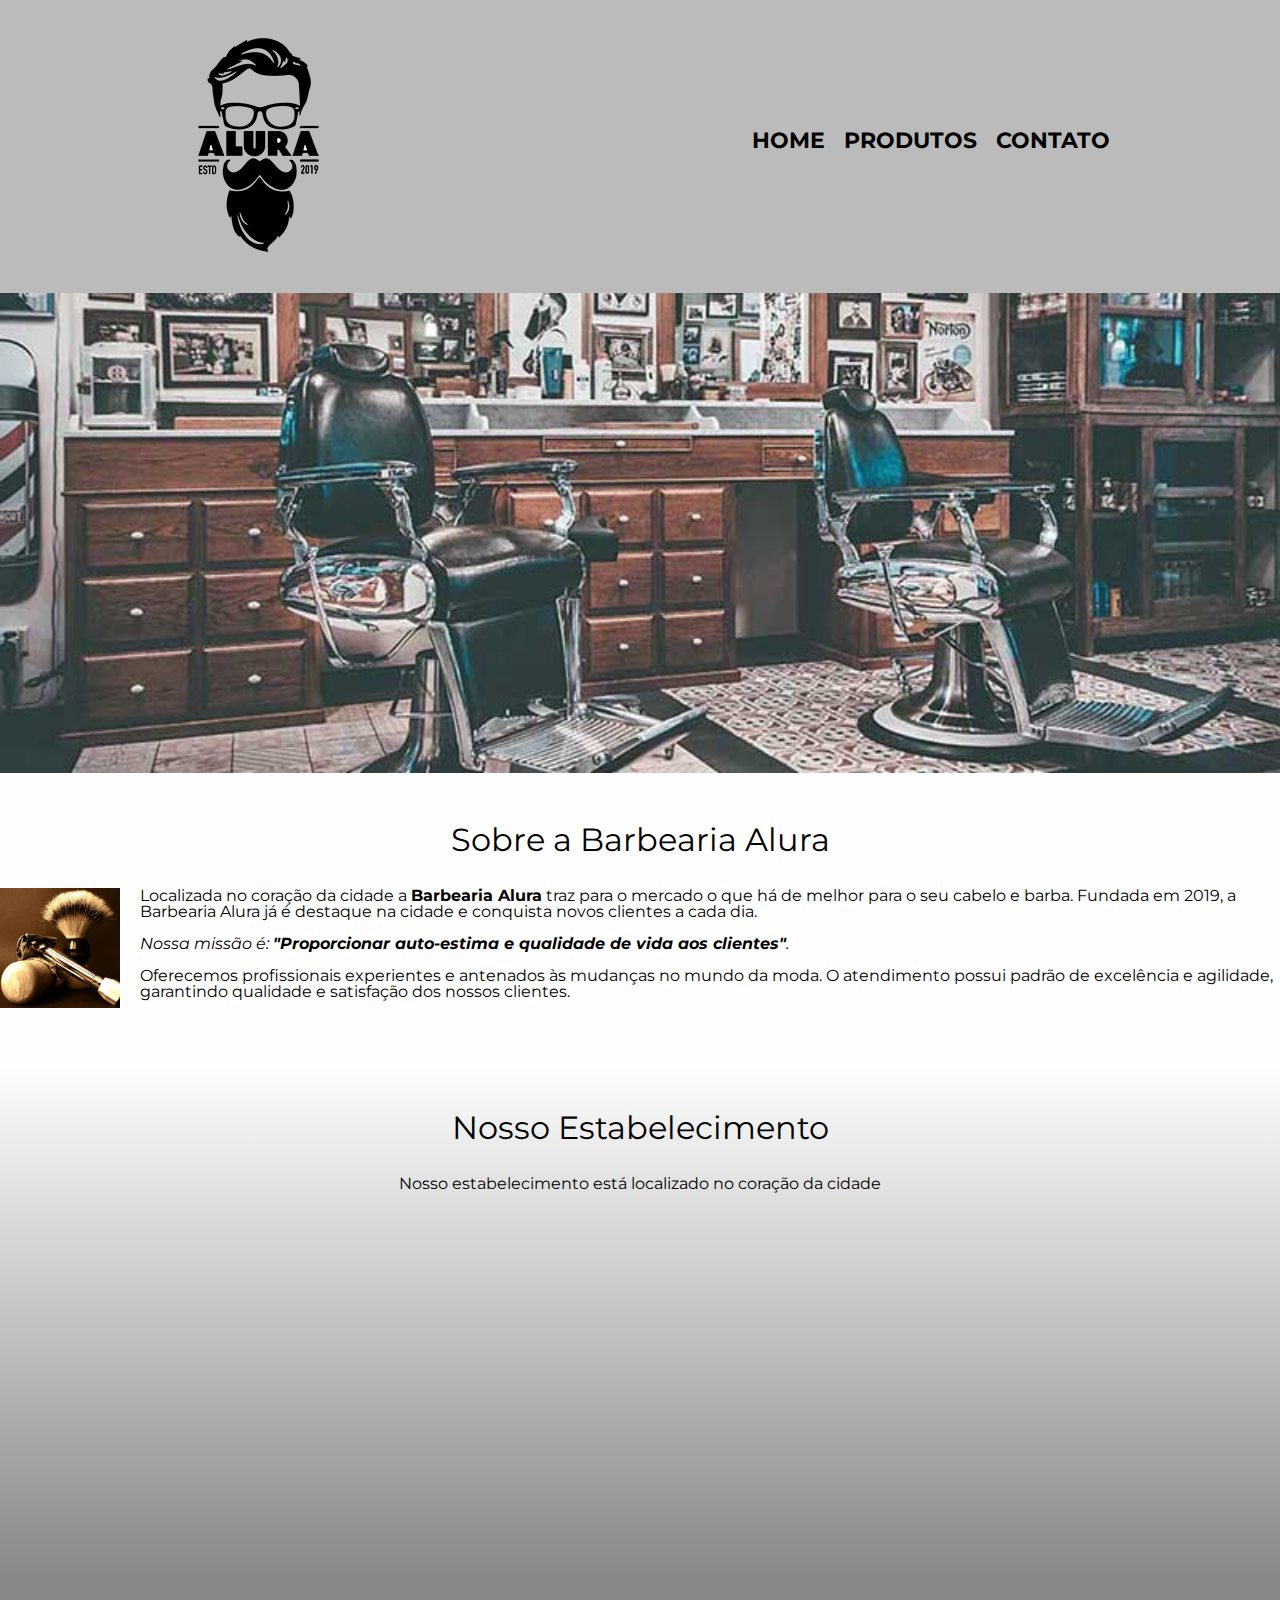
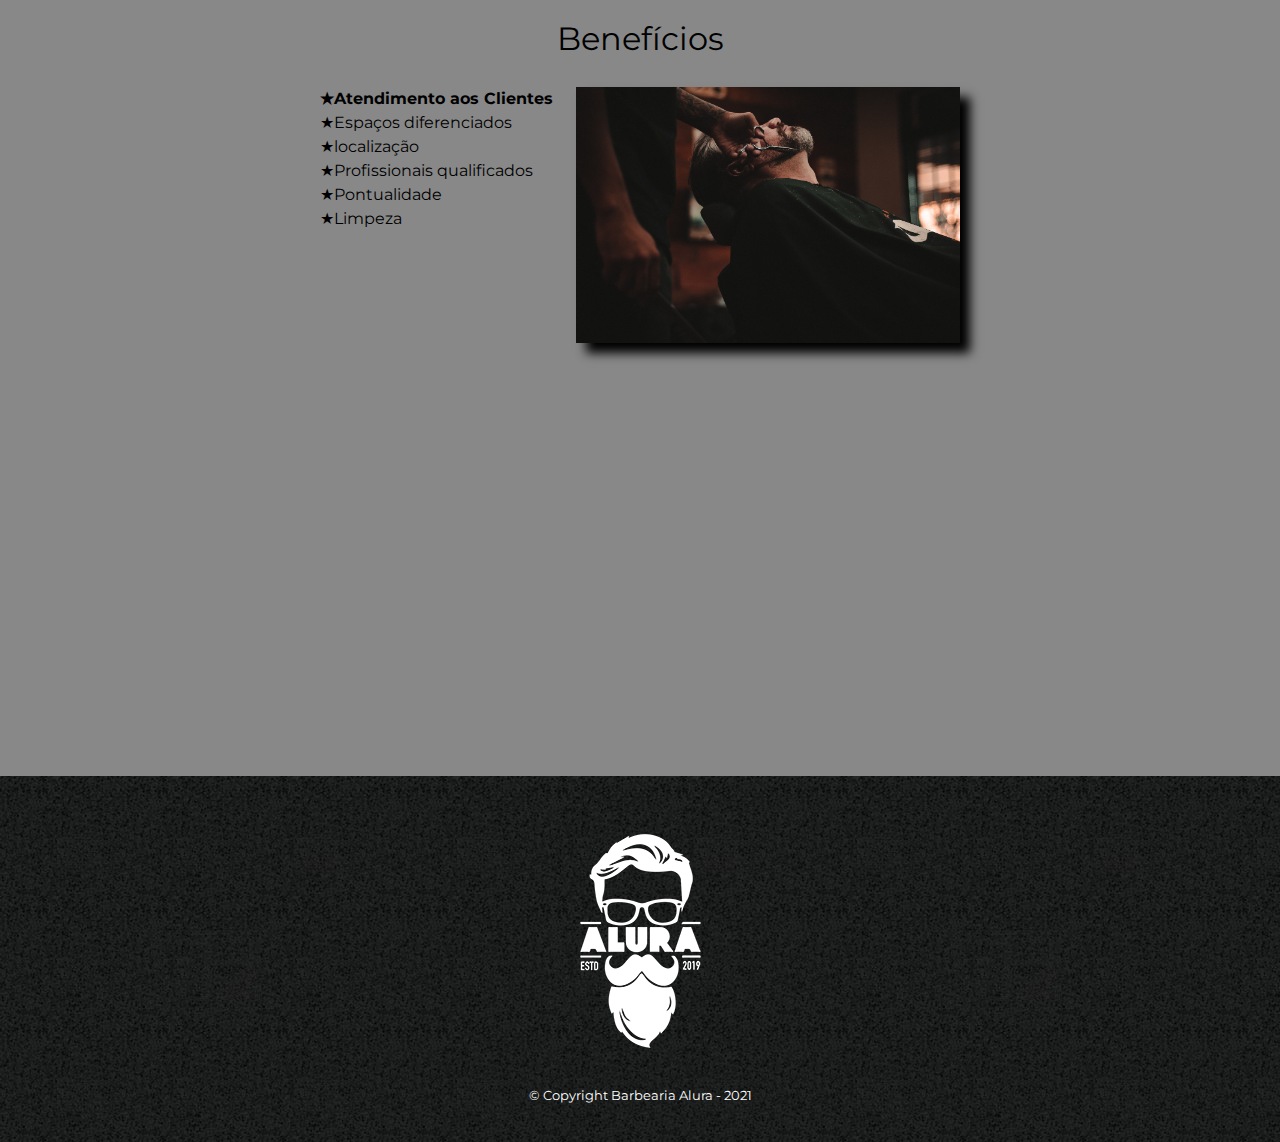
<file: index.html>
<!DOCTYPE html>
<html lang="pt-br">
    <head>
        <meta charset="UTF-8">
        <meta name="viewport" content="width=device-width">
        <title>Barbearia Alura</title>
        <link rel="stylesheet" href="css/reset.css">
        <link rel="stylesheet" href="css/style.css">
        <link rel="preconnect" href="https://fonts.googleapis.com">
        <link rel="preconnect" href="https://fonts.gstatic.com" crossorigin>
        <link href="https://fonts.googleapis.com/css2?family=Montserrat:wght@300&display=swap" rel="stylesheet"> 
 
    </head>
    <body>
        <header>
            <div class="caixa">
                <h1><img src="images/logo.png"></h1>
                
                <nav>
                    <ul>
                        <li><a href="index.html">Home</a></li>
                        <li><a href="produtos.html">Produtos</a></li>
                        <li><a href="contato.html">Contato</a></li>
                    </ul>
                </nav>
            </div>
        </header>

        <img class="banner" src="images/banner.jpg">

        <main>
            <section class="principal">
                <h2 class="titulo-principal">Sobre a Barbearia Alura</h2>

                <img class="utensilios" src="images/utensilios.jpg" alt="Utensilios de um barbeiro">
                
                <p>Localizada no coração da cidade a <strong>Barbearia Alura</strong> traz para o mercado o que há de melhor para o seu cabelo e barba. Fundada em 2019, a Barbearia Alura já é destaque na cidade e conquista novos clientes a cada dia.</p>
                
                <p id="missao"><em>Nossa missão é: <strong>"Proporcionar auto-estima e qualidade de vida aos clientes"</strong>.</em></p>
                
                <p>Oferecemos profissionais experientes e antenados às mudanças no mundo da moda. O atendimento possui padrão de excelência e agilidade, garantindo qualidade e satisfação dos nossos clientes.</p>
            </section>

            <section class="mapa">
                <h3 class="titulo-principal">Nosso Estabelecimento</h3>
                <p>Nosso estabelecimento está localizado no coração da cidade</p>
                <div class="mapa-conteudo">
                    <iframe src="https://www.google.com/maps/embed?pb=!1m18!1m12!1m3!1d3656.4485981308762!2d-46.634653385042014!3d-23.588239368470475!2m3!1f0!2f0!3f0!3m2!1i1024!2i768!4f13.1!3m3!1m2!1s0x94ce5a2b2ed7f3a1%3A0xab35da2f5ca62674!2sCaelum%20-%20Escola%20de%20Tecnologia!5e0!3m2!1spt-BR!2sbr!4v1625455390612!5m2!1spt-BR!2sbr" width="100%" height="300" style="border:0;" allowfullscreen="" loading="lazy"></iframe>
                </div>
            </section>
            
            <section class="beneficios">
                <h3 class="titulo-principal">Benefícios</h3>
                
                <div class="conteudo-beneficios">
                    <ul class="lista-beneficios">
                        <li class="itens">Atendimento aos Clientes</li>
                        <li class="itens">Espaços diferenciados</li>
                        <li class="itens">localização</li>
                        <li class="itens">Profissionais qualificados</li>
                        <li class="itens">Pontualidade</li>
                        <li class="itens">Limpeza</li>
                    </ul><img class="imagem-beneficios" src="images/beneficios.jpg">
                    
                </div>
                <div class="video">
                    <iframe width="100%" height="315" src="https://www.youtube.com/embed/wcVVXUV0YUY" title="YouTube video player" frameborder="0" allow="accelerometer; autoplay; clipboard-write; encrypted-media; gyroscope; picture-in-picture" allowfullscreen></iframe>
                </div>
            </section>
        </main>

        <footer>
            <img src="images/logo-branco.png">
            <p class="copyright">&copy Copyright Barbearia Alura - 2021</p>
        </footer>
    </body>
</html>
</file>
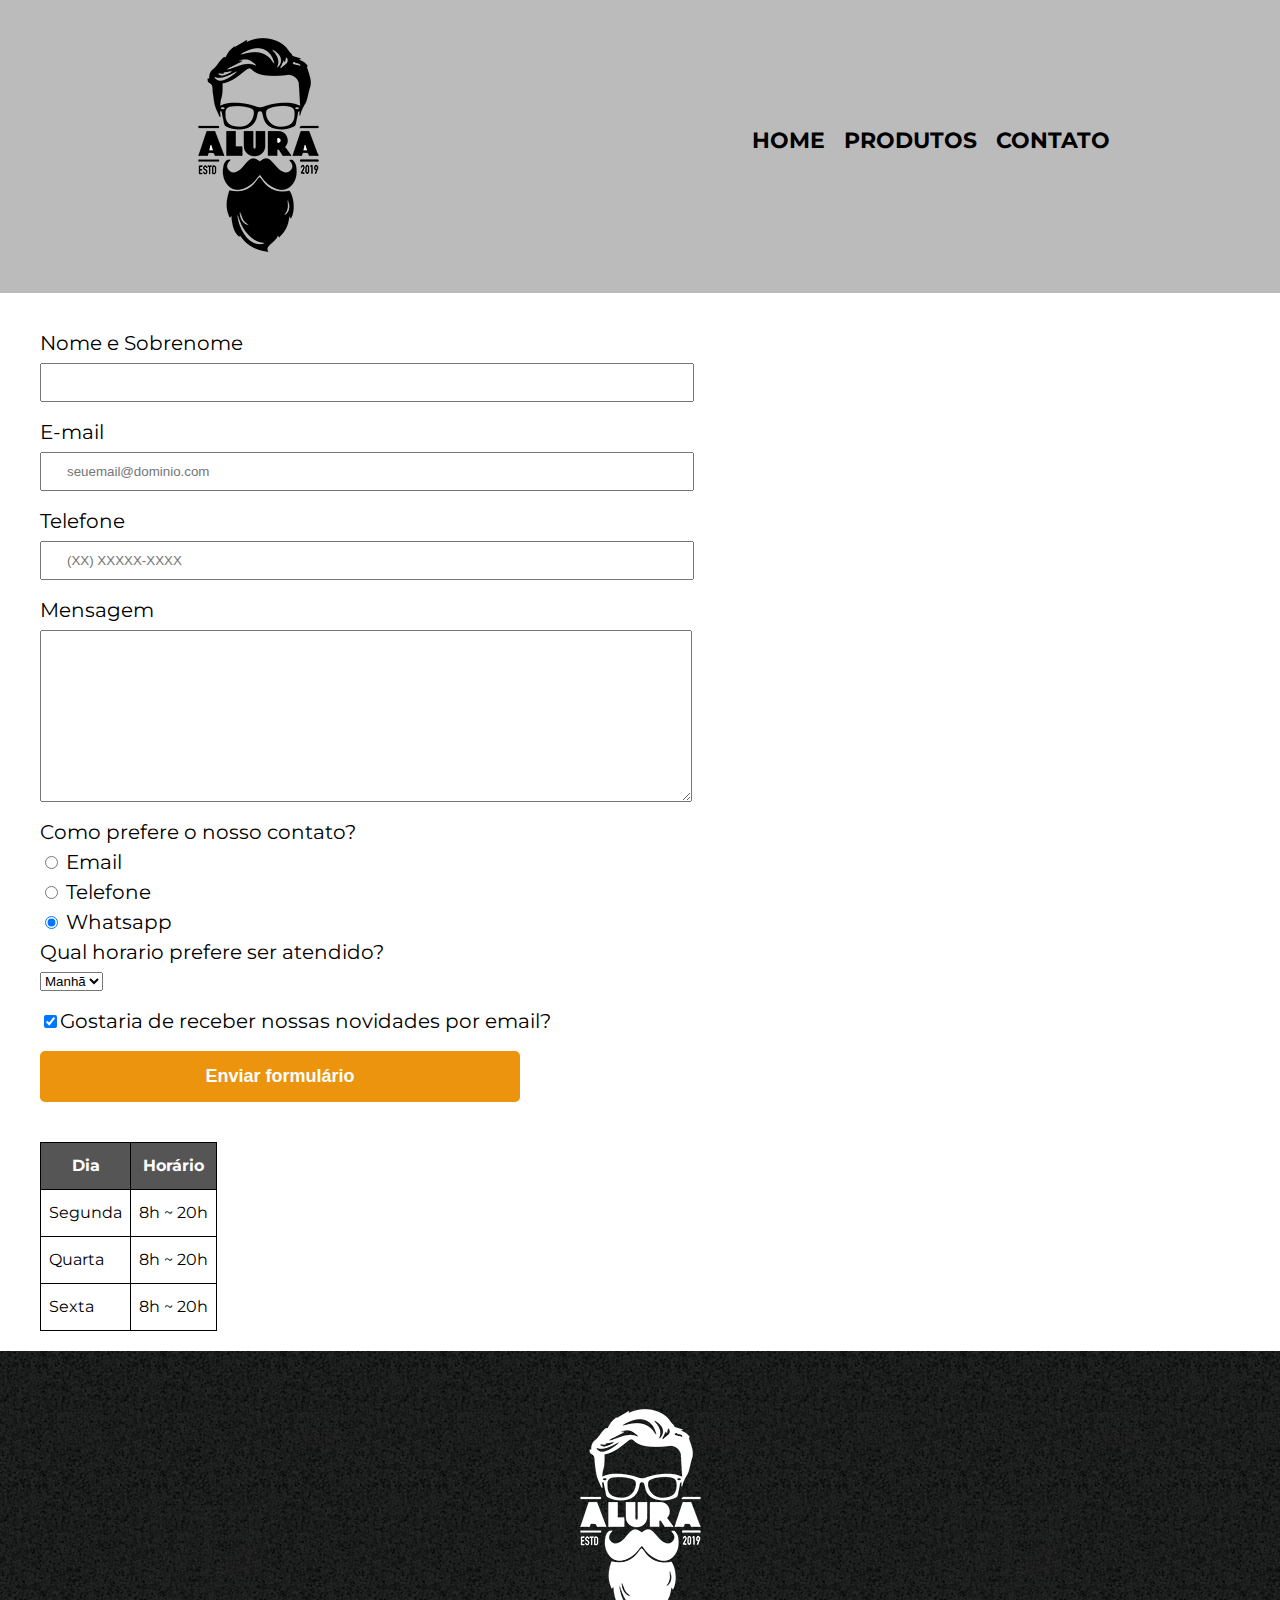
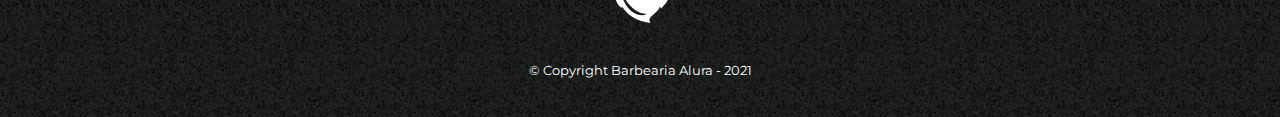
<file: contato.html>
<!DOCTYPE html>
<html lang="pt-br">
    <head>
        <meta charset="UTF-8">
        <meta name="viewport" content="width=device-width, initial-scale=1.0">
        <title>Contato</title>
        <link rel="stylesheet" href="css/reset.css">
        <link rel="stylesheet" href="css/style.css">
        <link rel="preconnect" href="https://fonts.googleapis.com">
        <link rel="preconnect" href="https://fonts.gstatic.com" crossorigin>
        <link href="https://fonts.googleapis.com/css2?family=Montserrat:wght@300&display=swap" rel="stylesheet">
    </head>
    <body>
        <header>
            <div class="caixa">
                <h1><img src="images/logo.png" alt="Logo da Barbearia Alura"></h1>
                
                <nav>
                    <ul>
                        <li><a href="index.html">Home</a></li>
                        <li><a href="produtos.html">Produtos</a></li>
                        <li><a href="contato.html">Contato</a></li>
                    </ul>
                </nav>
            </div>
        </header>

        <main>
            <form>
                <label for="nomesobrenome">Nome e Sobrenome</label>
                <input type="text" id="nomesobrenome" class="input-padrao" required>

                <label for="email">E-mail</label>
                <input type="email" id="email" class="input-padrao" required placeholder="seuemail@dominio.com">

                <label for="telefone">Telefone</label>
                <input type="tel" id="telefone" class="input-padrao" required placeholder="(XX) XXXXX-XXXX">

                <label for="mensagem">Mensagem</label>
                <textarea cols="70" rows="10" id="mensagem" class="input-padrao" required></textarea>

                <fieldset>
                    <legend>Como prefere o nosso contato?</legend>
                    <label for="radio-email"><input type="radio" name="contato" value="email" id="radio-email"> Email</label>
                    
                    
                    <label for="radio-telefone"><input type="radio" name="contato" value="telefone" id="radio-telefone"> Telefone</label>
                    
                    
                    <label for="radio-whatsapp"><input type="radio" name="contato" value="whatsapp" id="radio-whatsapp" checked> Whatsapp</label>
                    
                </fieldset>
                <fieldset>
                    <legend>Qual horario prefere ser atendido?</legend>
                    <select>
                        <option>Manhã</option>
                        <option>Tarde</option>
                        <option>Noite</option>
                    </select>
                </fieldset>

                <label class="checkbox"><input type="checkbox" checked>Gostaria de receber nossas novidades por email?</label>

                <input type="submit" value="Enviar formulário" class="enviar">
            </form>

            <table>
                <thead>
                    <tr>
                        <th>Dia</th>
                        <th>Horário</th>
                    </tr>
                </thead>
                <tbody>
                    <tr>
                        <td>Segunda</td>
                        <td>8h ~ 20h</td>
                    </tr>
                    <tr>
                        <td>Quarta</td>
                        <td>8h ~ 20h</td>
                    </tr>
                    <tr>
                        <td>Sexta</td>
                        <td>8h ~ 20h</td>
                    </tr>
                </tbody>
            </table>
        </main>

        <footer>
            <img src="images/logo-branco.png" alt="Logo da Barbearia Alura">
            <p class="copyright">&copy Copyright Barbearia Alura - 2021</p>
        </footer>
    </body>
</html>
</file>
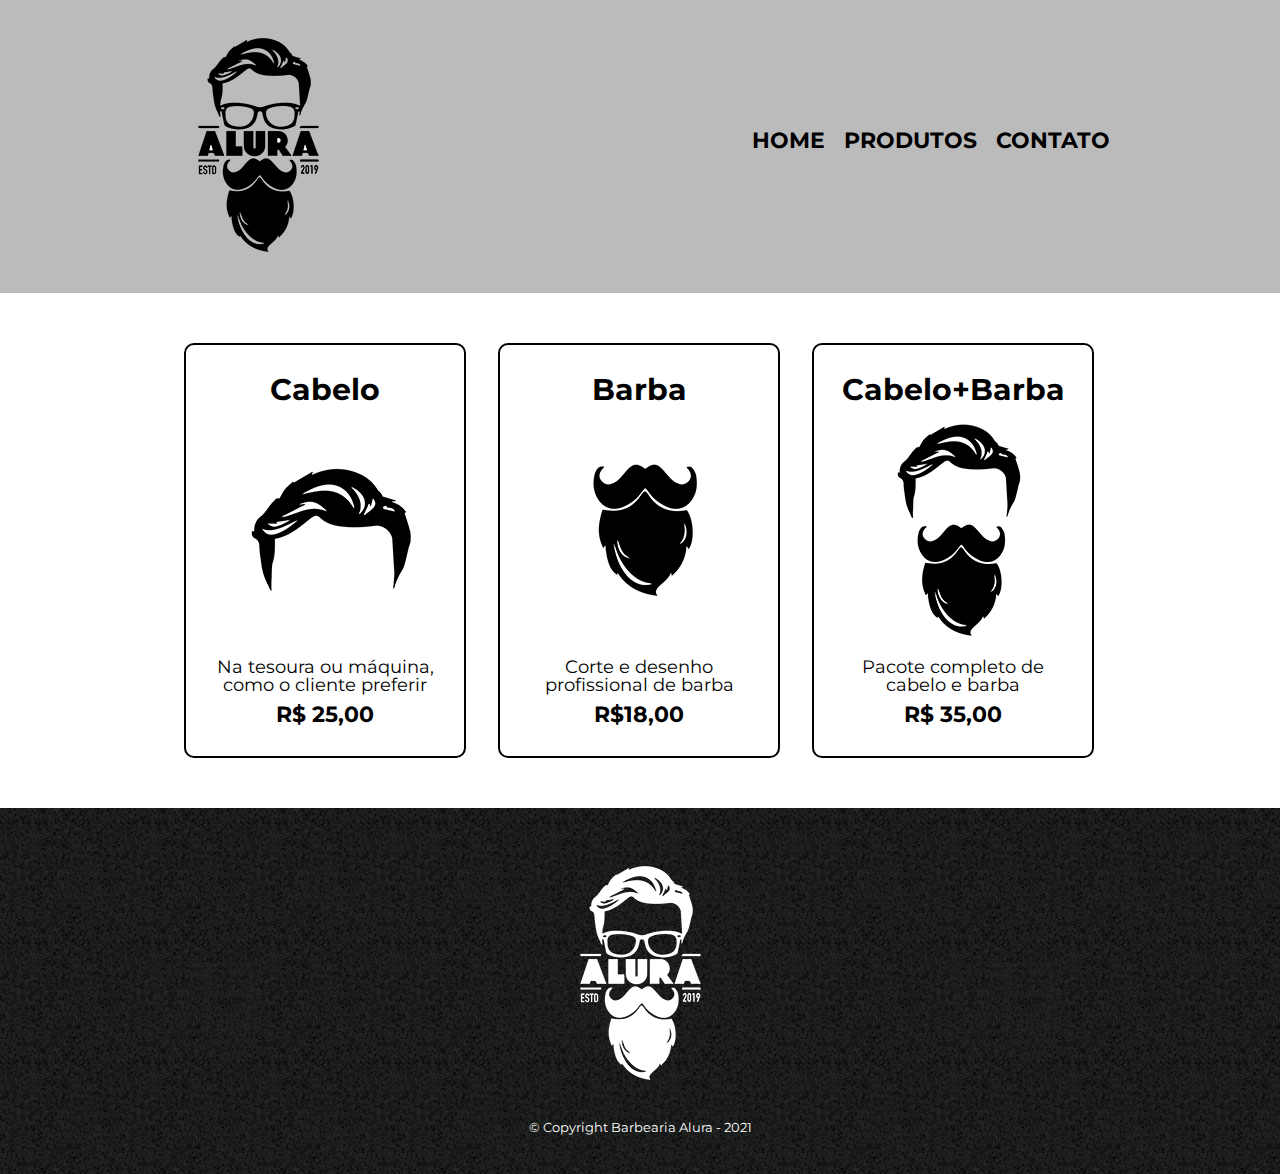
<file: produtos.html>
<!DOCTYPE html>
<html lang="pt-br">
    <head>
        <meta charset="UTF-8">
        <meta name="viewport" content="width=device-width, initial-scale=1.0">
        <title>Produtos</title>
        <link rel="stylesheet" href="css/reset.css">
        <link rel="stylesheet" href="css/style.css">
        <link rel="preconnect" href="https://fonts.googleapis.com">
        <link rel="preconnect" href="https://fonts.gstatic.com" crossorigin>
        <link href="https://fonts.googleapis.com/css2?family=Montserrat:wght@300&display=swap" rel="stylesheet">
    </head>
    <body>
        <header>
            <div class="caixa">
                <h1><img src="images/logo.png"></h1>
                
                <nav>
                    <ul>
                        <li><a href="index.html">Home</a></li>
                        <li><a href="produtos.html">Produtos</a></li>
                        <li><a href="contato.html">Contato</a></li>
                    </ul>
                </nav>
            </div>
        </header>

        <main>
            <ul class="produtos">
                <li>
                    <h2>Cabelo</h2>
                    <img src="images/cabelo.jpg">
                    <p class="produto-descricao">Na tesoura ou máquina, como o cliente preferir</p>
                    <p class="produto-preco">R$ 25,00</p>
                </li>
                <li>
                    <h2>Barba</h2>
                    <img src="images/barba.jpg">
                    <p class="produto-descricao">Corte e desenho profissional de barba</p>
                    <p class="produto-preco">R$18,00</p>
                </li>
                <li>
                    <h2>Cabelo+Barba</h2>
                    <img src="images/cabelo+barba.jpg">
                    <p class="produto-descricao">Pacote completo de cabelo e barba</p>
                    <p class="produto-preco">R$ 35,00</p>
                </li>
        </ul>
        </main>

        <footer>
            <img src="images/logo-branco.png">
            <p class="copyright">&copy Copyright Barbearia Alura - 2021</p>
        </footer>
    </body>
</html>
</file>
<file: css/style.css>
body{
    font-family: 'Montserrat', sans-serif;
}

header{
    background-color: #bbbbbb;
    padding: 20px 0px;
}

.caixa{
    position: relative;
    width: 940px;
    margin: 0 auto;
}

nav{
    position: absolute;
    top: 110px;
    right: 0px;
}
nav li{
    display: inline;
    margin: 0 0 0 15px;
}

nav a{
    text-transform: uppercase;
    color: #000000;
    font-weight: bold;
    font-size: 22px;
    text-decoration: none;
}

nav a:hover{
    color: #C78C19;
    text-decoration: underline;
}

.produtos{
    width: 940px;
    margin: 0 auto;
    padding: 50px 0;
}

.produtos li{
    display: inline-block;
    text-align: center;
    width: 30%;
    vertical-align: top;
    margin: 0 1.5%;
    padding: 30px 20px;
    box-sizing: border-box;
    border: 2px solid #000000;
    border-radius: 10px;
}

.produtos li:hover{
    border-color: #C78C19;
}

.produtos li:active{
    border-color: #088C19;
}

.produtos li:hover h2{
    font-size: 34px;
}

.produtos h2{
    font-size: 30px;
    font-weight: bold;
}

.produto-descricao{
    font-size: 18px;
}

.produto-preco{
    font-size: 22px;
    font-weight: bold;
    margin: 10px 0 0;
}

footer{
    text-align: center;
    background: url('..//images/bg.jpg');
    padding: 40px 0;
}

.copyright{
    color: #ffffff;
    font-size: 13px;
    margin: 20px 0 0;
}


form{
    margin: 40px;
}

form label, form legend{
    display: block;
    font-size: 20px;
    margin: 0 0 10px;
}

.input-padrao{
    display: block;
    margin: 0 0 20px;
    padding: 10px 25px;
    width: 50%;
}

.checkbox{
    margin: 20px 0;
}

.enviar{
    width: 40%;
    padding: 15px 0;
    background: #ec940e;
    color: #ffffff;
    font-weight: bold;
    font-size: 18px;
    border: none;
    border-radius: 5px;
    transition: 1s all;
    cursor: pointer;
}

.enviar:hover{
    background: #c2790c;
    transform: scale(1.2);
}

table{
    margin: 20px 40px;
}

thead{
    background: #555555;
    color: #ffffff;
    font-weight: bold;
}

td, th{
    border: 1px solid #000000;
    padding: 15px 8px;
}

/* css da página inicial */
.banner{
    width: 100%;
}

.titulo-principal{
    text-align: center;
    font-size: 2em;
    margin: 0 0 1em;
    clear: left;
}

.principal{
    padding: 3em 0;
    background: #FEFEFE;
    
}

.principal p{
    margin: 0 0 1em;
}

.principal strong{
    font-weight: bold;
}

.principal em{
    font-style: italic;
}

.utensilios{
    width: 120px;
    float: left;
    margin: 0 20px 20px 0;
}

.mapa{
    padding: 3em 0;
    background: linear-gradient(#FEFEFE, #888888);
}

.mapa-conteudo{
    width: 940px;
    margin: 0 auto;
}

.mapa p{
    margin: 0 0 2em;
    text-align: center;
}

.beneficios{
    padding: 3em 0;
    background: #888888;
}

.conteudo-beneficios{
    width: 640px;
    margin: 0 auto;
}

.lista-beneficios{
    width: 40%;
    display: inline-block;
    vertical-align: top;
}

.itens{
    line-height: 1.5;
}

.itens:first-child{
    font-weight: bold;
}

.itens:before{
    content: "★";
}

.imagem-beneficios{
    width: 60%;
    opacity: 1;
    transition: 400ms;
    box-shadow: 10px 10px 10px #000000;
}

.imagem-beneficios:hover{
    opacity: 0.7;
}

.video{
    width: 560px;
    margin: 2em auto;
}

@media screen and (max-width:480px){
    .caixa, .principal, .conteudo-beneficios, .mapa-conteudo, .video{
        width: auto;
    }

    h1{
        text-align: center;
    }

    nav{
        position: static;
    }

    .lista-beneficios, .imagem-beneficios{
        width: 100%;
    }

    .produtos, .produtos li{
        width: 100%;
        margin: 0 0 10px 0;
    }

    form{
        width: 100%;
        margin: 0 auto;
    }
}
</file>
